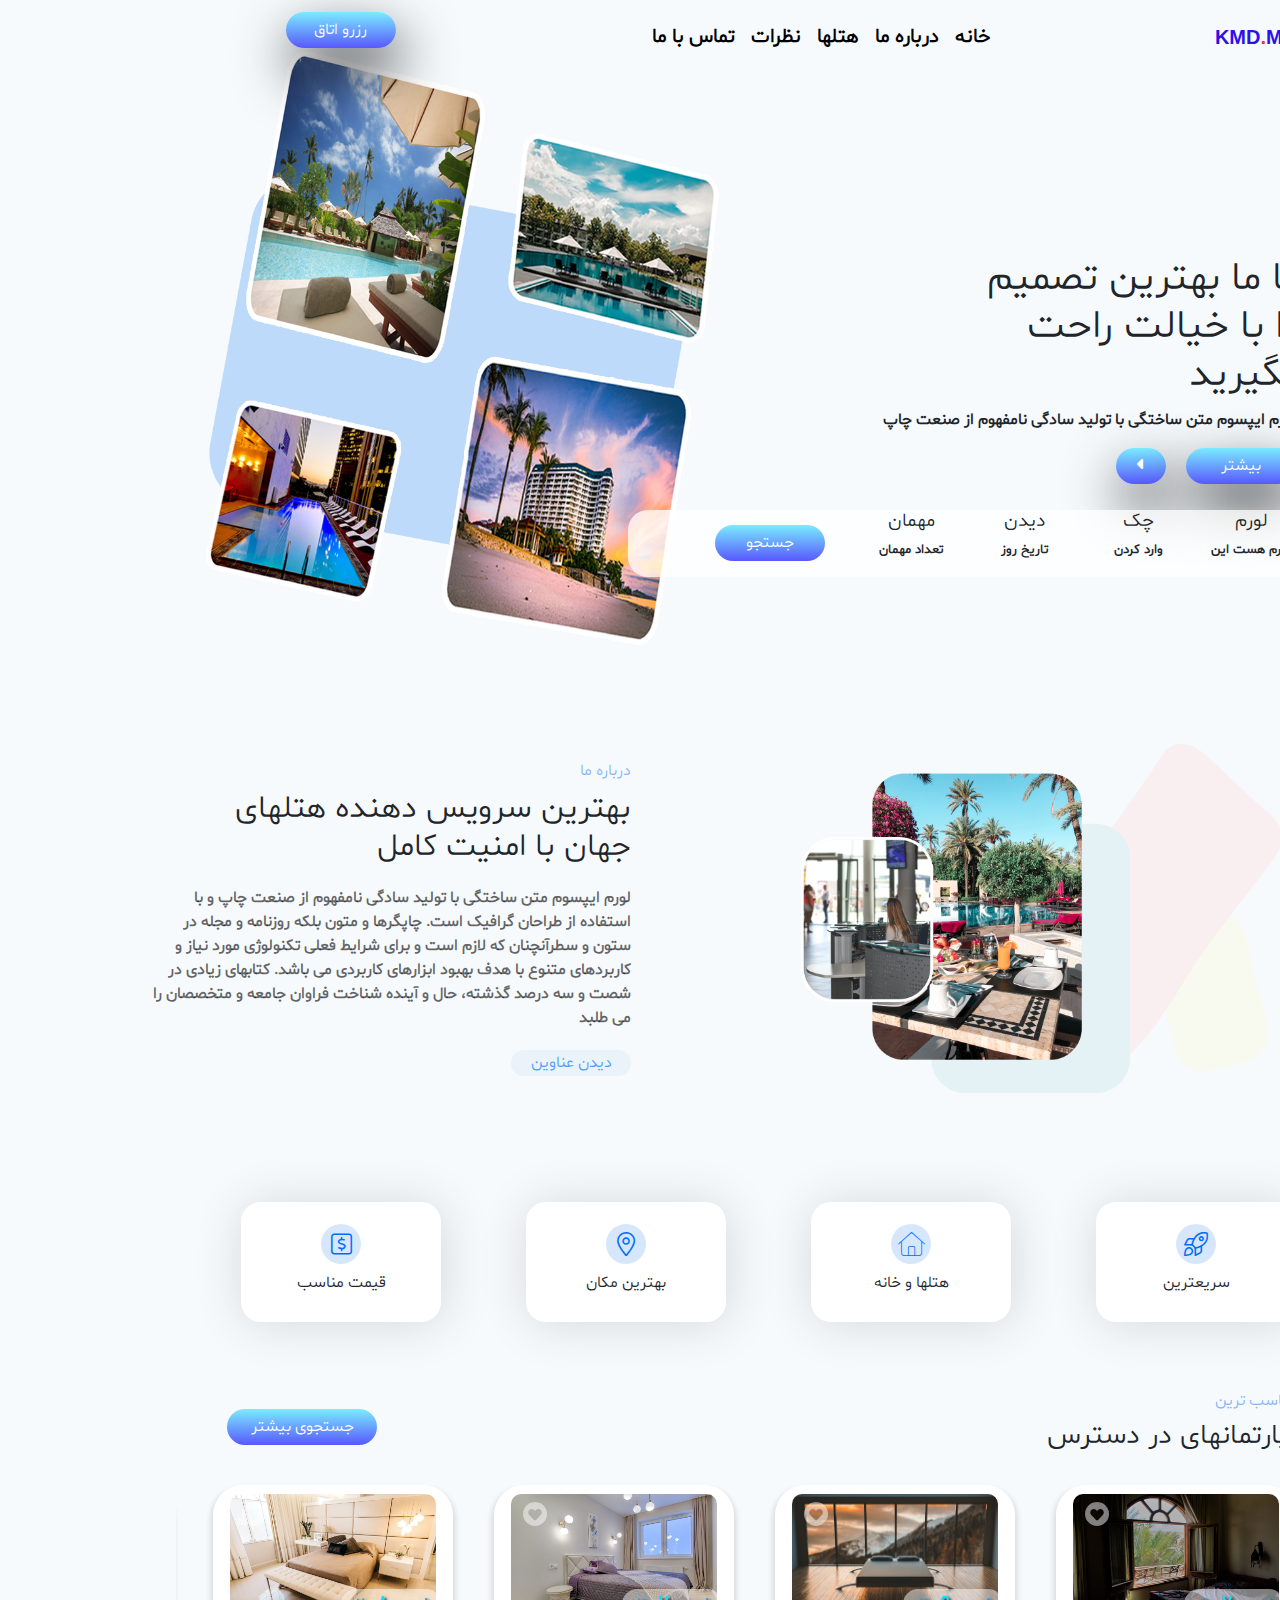
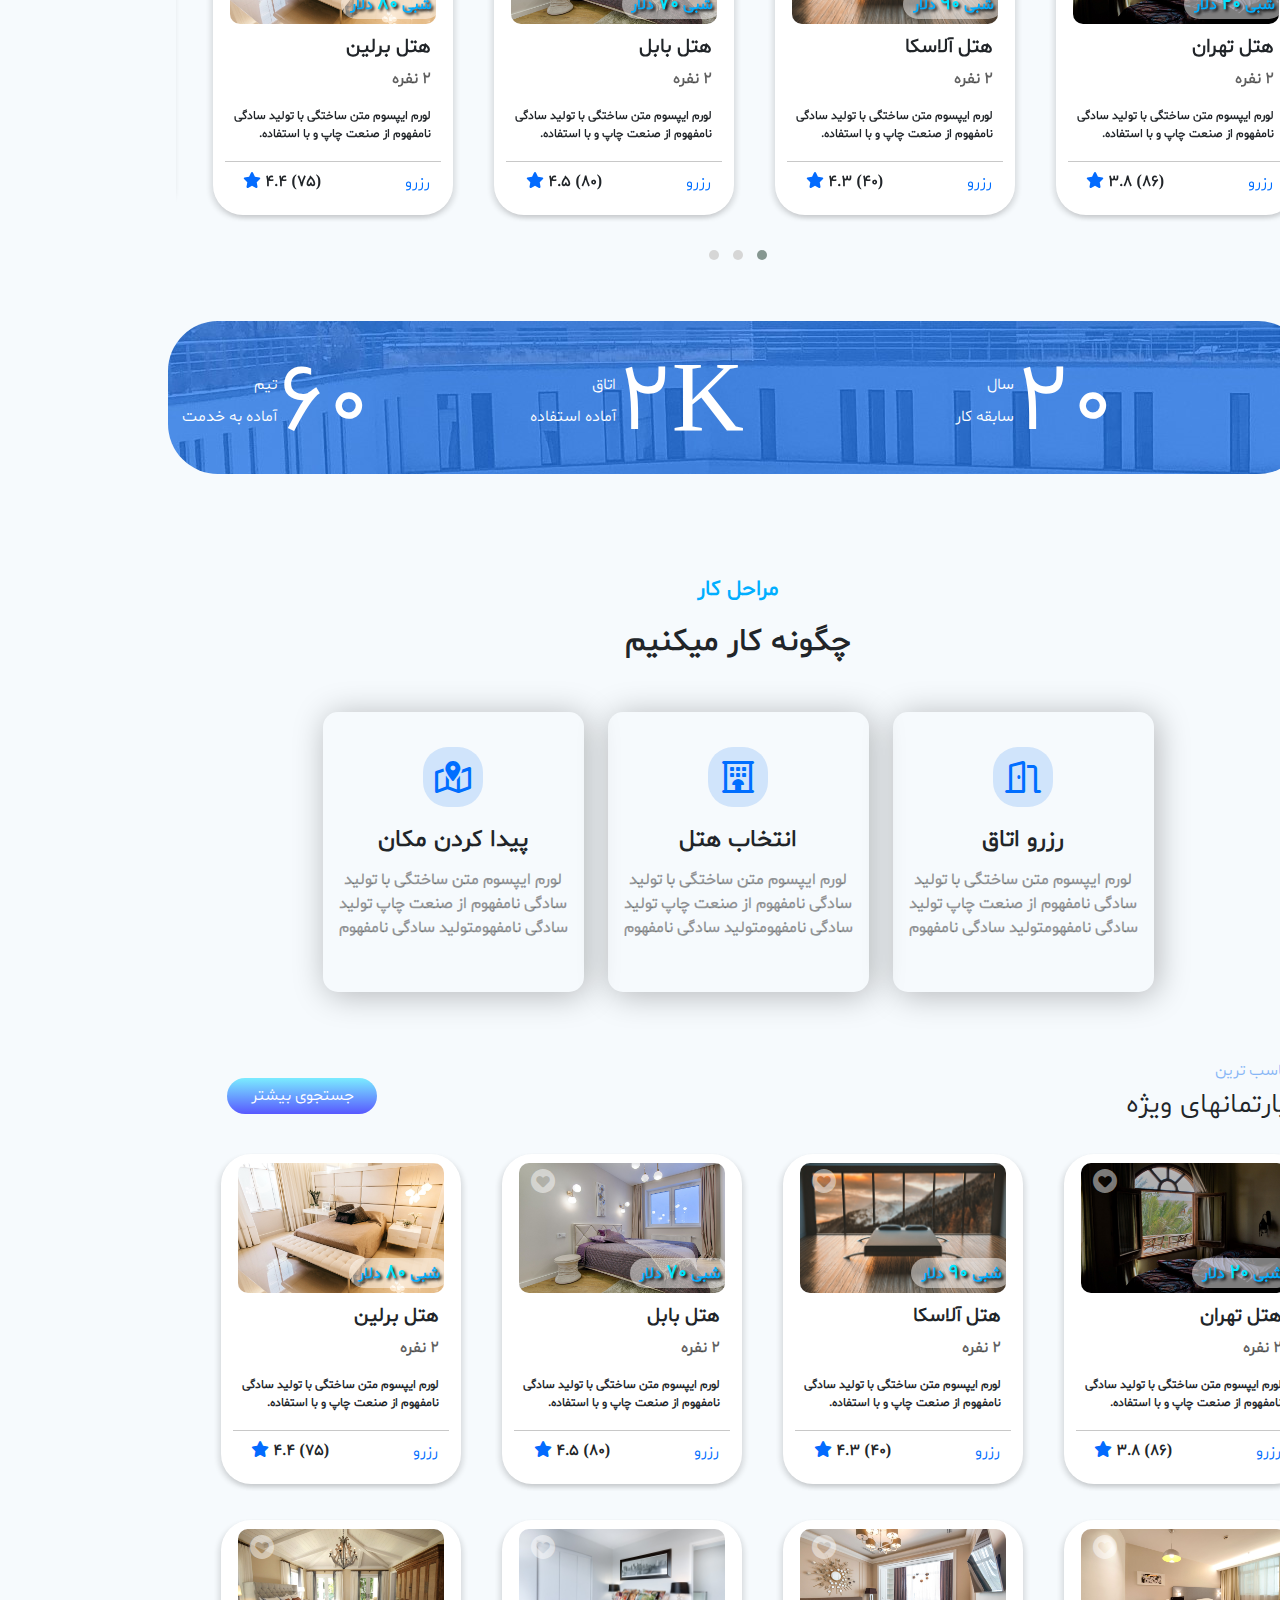
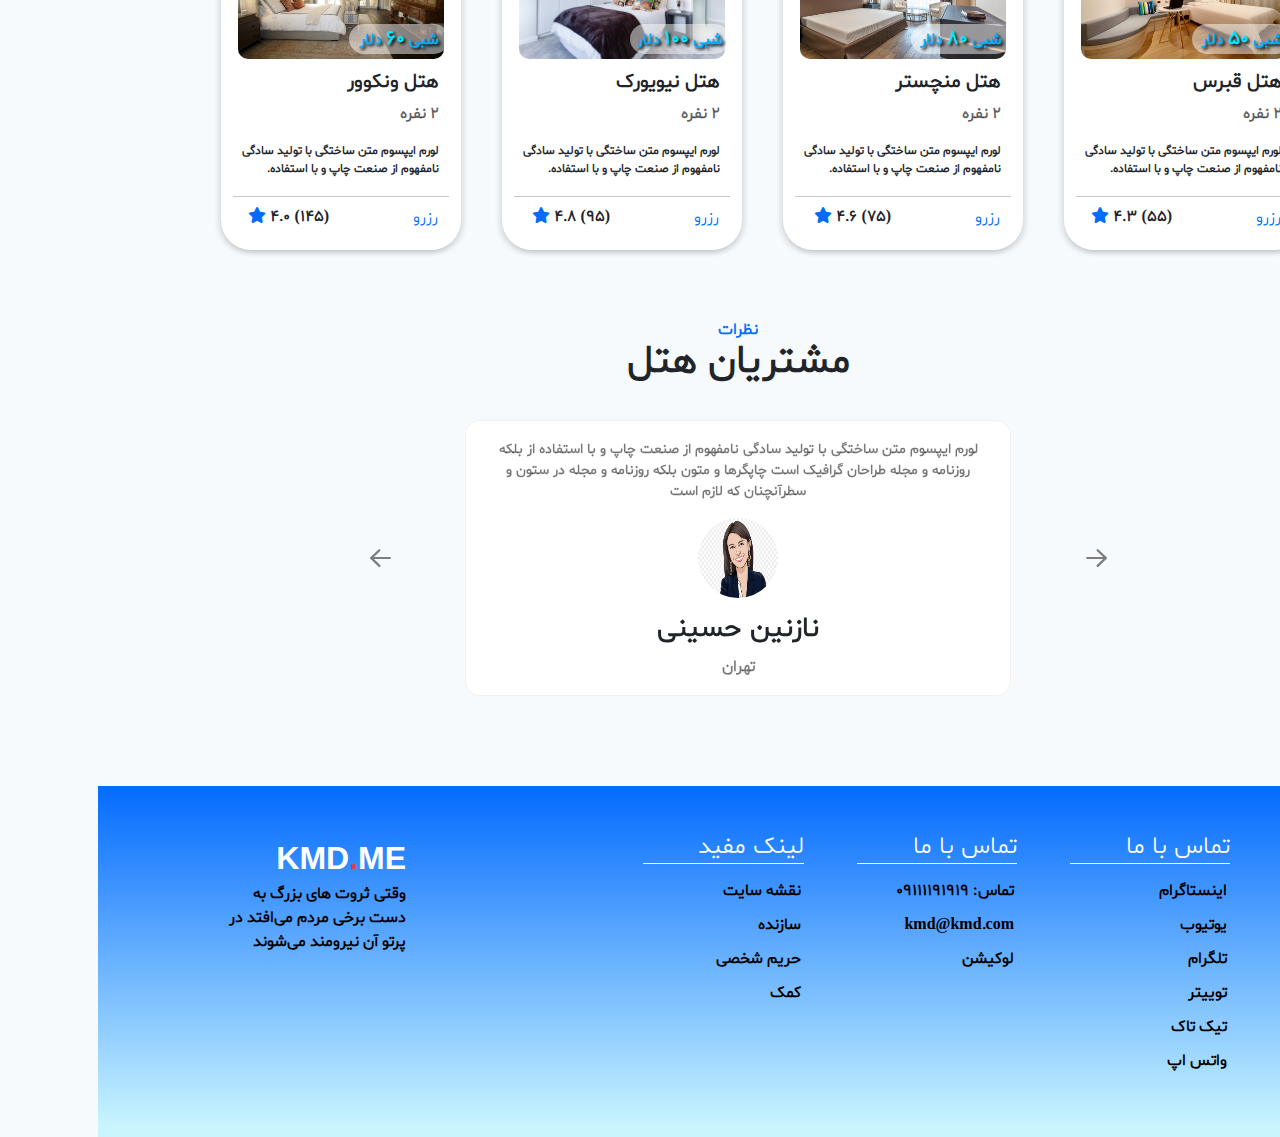
<file: proNahai/index.html>
<!DOCTYPE html>
<html lang="fa" dir="rtl">

<head>
    <meta charset="UTF-8">
    <meta http-equiv="X-UA-Compatible" content="IE=edge">
    <meta name="viewport" content="width=device-width, initial-scale=1.0">
    <title>kmd</title>
    <link rel="stylesheet" href="./assets/boot/css/bootstrap.rtl.css">
    <link rel="stylesheet" href="./assets/fontawesome/css/all.css">
    <!-- owl carousel -->
    <link rel="stylesheet" href="./assets/owl_carousel/owl.carousel.css">
    <link rel="stylesheet" href="./assets/owl_carousel/owl.theme.default.css">
    <link rel="stylesheet" href="./style.css">
</head>

<body>
    <nav class="navbar navbar-expand-lg nav2 ">
        <div class="container mt-1 ee">
            <div>
                <a class="col-12 navbar-brand logo glow-on-hoverr" href="#">KMD<span
                        style="color:#e63946;">.</span>ME</a>
            </div>
            <button class="navbar-toggler" type="button" data-bs-toggle="collapse" data-bs-target="#navbarNav"
                aria-controls="navbarNav" aria-expanded="false" aria-label="Toggle navigation">
                <span class="navbar-toggler-icon"></span>
            </button>

            <div class="collapse navbar-collapse" id="navbarNav">
                <ul class="navbar-nav me-auto navnav">
                    <li class="nav-item a1a ">
                        <a class="nav-link bbb" href="#home">خانه</a>
                    </li>
                    <li class="nav-item a1a ">
                        <a class="nav-link bbb" href="#about">درباره ما</a>
                    </li>
                    <li class="nav-item a1a ">
                        <a class="nav-link bbb" href="#hotels">هتلها</a>
                    </li>
                    <li class="nav-item a1a ">
                        <a class="nav-link bbb" href="#nnaazz">نظرات</a>
                    </li>
                    <li class="nav-item a1a ">
                        <a class="nav-link bbb qwas " href="" data-bs-toggle="modal" data-bs-target="#exampleModal">
                            تماس
                            با ما</a>
                    </li>
                    <div>
                        <a style="z-index:5 ;" id="va" href="./reser.html"
                            class="btn btn-cool-blues btn-rounded ms-lg-5 va bbtt">رزرو
                            اتاق</a>
                    </div>
                </ul>
            </div>
        </div>
    </nav>
    <section id="home">
        <div class="container">
            <div class="row align-items-center">
                <div class="col-12 mt-5 mt-md-0 col-md-6 ms-5 ms-md-0 wq">
                    <h1 class="q">با ما بهترین تصمیم <br>را با خیالت راحت بگیرید</h1>
                    <p id="pp">لورم ایپسوم متن ساختگی با تولید سادگی نامفهوم از صنعت چاپ</p>
                    <button id="myBtn" class="btn btn-cool-blues btn-rounded bbtt">بیشتر</button>
                    <button class="btn btn-cool-blues btn-rounded ms-3 bt bbtt"><i
                            class="fa-solid fa-caret-left"></i></button>
                </div>
                <div class="col-md-6" id="ba">
                    <img id="e1" src="./assets/img/amaa.png" class="img-fluid anii"
                        style="height: 600px;background-size: cover;" alt="">
                    <img id="e2" src="./assets/img/amaa2.png" class="anii" alt="">
                </div>
            </div>
        </div>
    </section>
    <section>
        <div class="container zx">
            <div class="row ya text-center">
                <div class="col-3 col-md-6 col-lg-2 ">
                    <h4>لورم</h4>
                    <p>لورم هست این</p>
                </div>
                <div class="col-2 col-md-6 col-lg-2 ">
                    <h4>چک</h4>
                    <p>وارد کردن</p>
                </div>
                <div class="col-2 col-md-6 col-lg-2 ">
                    <h4>دیدن</h4>
                    <p>تاریخ روز</p>
                </div>
                <div class="col-2 col-md-6 col-lg-2 ">
                    <h4>مهمان</h4>
                    <p>تعداد مهمان</p>
                </div>
                <div class="col-3 col-md-12 col-lg-3">
                    <button class="btn btn-cool-blues btn-rounded ax">جستجو</button>
                </div>
            </div>
        </div>
    </section>
    <section id="about">
        <div class="container">
            <div class="row align-items-center qaz">
                <div class="col-md-7 po ani">
                    <img id="omd" src="./assets/img/Untitled-3 copy 21.png" alt="">
                    <img id="ca" src="./assets/img/Untitled-3 copy 2.png" alt="">
                </div>
                <div class="col-md-5 za">
                    <h5>درباره ما</h5>
                    <h2>بهترین سرویس دهنده هتلهای جهان با امنیت کامل</h2>
                    <p>لورم ایپسوم متن ساختگی با تولید سادگی نامفهوم از صنعت چاپ و با استفاده از طراحان گرافیک است.
                        چاپگرها و متون بلکه روزنامه و مجله در ستون و سطرآنچنان که لازم است و برای شرایط فعلی تکنولوژی
                        مورد نیاز و کاربردهای متنوع با هدف بهبود ابزارهای کاربردی می باشد. کتابهای زیادی در شصت و سه
                        درصد گذشته، حال و آینده شناخت فراوان جامعه و متخصصان را می طلبد
                    </p>
                    <button>دیدن عناوین</button>
                </div>
            </div>
        </div>
    </section>
    <section>
        <div class="container">
            <div class="row we">
                <div class="col-3">
                    <div class="card-body">
                        <i class="fa-light fa-rocket-launch rr"></i>
                        <h6>سریعترین</h6>
                    </div>
                </div>
                <div class="col-3">
                    <div class="card-body">
                        <i class="fa-thin fa-house rr"></i>
                        <h6>هتلها و خانه</h6>
                    </div>
                </div>
                <div class="col-3">
                    <div class="card-body">
                        <i class="fa-light fa-location-dot rr"></i>
                        <h6>بهترین مکان</h6>
                    </div>
                </div>
                <div class="col-3">
                    <div class="card-body">
                        <i class="fa-light fa-square-dollar rr"></i>
                        <h6>قیمت مناسب</h6>
                    </div>
                </div>
            </div>
        </div>
    </section>
    <!-- slider -->
    <section id="hotels">
        <div class="container mt-5 slid">
            <div class="row d-flex align-items-center slid_text">
                <div class="col-md-3 col-lg-4 col-xl-3">
                    <h6 class="ewr">
                        مناسب ترین
                    </h6>
                    <h3>
                        آپارتمانهای در دسترس
                    </h3>
                </div>
                <div class="col-md-6 ms-md-2 col-lg-3 col-xl-6">

                </div>
                <div class="col-md-2 ms-lg-5 col-lg-4 qwert col-xl-2">
                    <button class="btn btn-cool-blues btn-rounded ax qzqz">جستجوی بیشتر</button>
                </div>
            </div>
            <div class="row slid_item">
                <div class="row g-3 my-5 mx-auto owl-carousel owl-theme sli">
                    <!-- tehran -->
                    <div class="col product-item mx-auto">
                        <div class="row ">
                            <div class="cards ms-lg-2">
                                <div class="cards-top">
                                    <i class="fa-light fa-circle-heart poi"></i>
                                    <img src="./assets/img/hotels/pexels-engy-naguib-2255424 (Large).jpg"
                                        class="card-img-top zxc" alt="...">
                                    <p class="gheymat">شبی <span class="ey">20</span> دلار</p>
                                </div>
                                <div class="cards-bodyy">
                                    <h5 class="cards-title">هتل تهران</h5>
                                    <p class="nafare">2 نفره</p>
                                    <p class="cards-text cp">لورم ایپسوم متن ساختگی با تولید سادگی نامفهوم از صنعت چاپ و
                                        با
                                        استفاده.
                                    </p>
                                </div>
                                <div class="cards-bottom">
                                    <div class="row qwer">
                                        <div class="col-4">
                                            <button class="cvb">رزرو</button>
                                        </div>
                                        <div class="col-2"></div>
                                        <div class="col-6">
                                            <label class="sd" for="">(86) 3.8 <i class="fa-sharp fa-solid fa-star"></i>
                                            </label>
                                        </div>
                                    </div>
                                </div>
                            </div>
                        </div>
                    </div>
                    <!-- آلاسکا-->
                    <div class="col product-item mx-auto">
                        <div class="row ">
                            <div class="cards ms-lg-2">
                                <div class="cards-top">
                                    <i class="fa-light fa-circle-heart poi"></i>
                                    <img src="./assets/img/hotels/alas.jpg" class="card-img-top zxc" alt="...">
                                    <p class="gheymat">شبی <span class="ey">90</span> دلار</p>
                                </div>
                                <div class="cards-bodyy">
                                    <h5 class="cards-title">هتل آلاسکا</h5>
                                    <p class="nafare">2 نفره</p>
                                    <p class="cards-text cp">لورم ایپسوم متن ساختگی با تولید سادگی نامفهوم از صنعت چاپ و
                                        با
                                        استفاده.
                                    </p>
                                </div>
                                <div class="cards-bottom">
                                    <div class="row qwer">
                                        <div class="col-4">
                                            <button class="cvb">رزرو</button>
                                        </div>
                                        <div class="col-2"></div>
                                        <div class="col-6">
                                            <label class="sd" for="">(40) 4.3 <i class="fa-sharp fa-solid fa-star"></i>
                                            </label>
                                        </div>
                                    </div>
                                </div>
                            </div>
                        </div>
                    </div>
                    <!-- babol -->
                    <div class="col product-item mx-auto">
                        <div class="row ">
                            <div class="cards ms-lg-2">
                                <div class="cards-top">
                                    <i class="fa-light fa-circle-heart poi"></i>
                                    <img src="./assets/img/hotels/babol.jpg" class="card-img-top zxc" alt="...">
                                    <p class="gheymat">شبی <span class="ey">70</span> دلار</p>
                                </div>
                                <div class="cards-bodyy">
                                    <h5 class="cards-title">هتل بابل</h5>
                                    <p class="nafare">2 نفره</p>
                                    <p class="cards-text cp">لورم ایپسوم متن ساختگی با تولید سادگی نامفهوم از صنعت چاپ و
                                        با
                                        استفاده.
                                    </p>
                                </div>
                                <div class="cards-bottom">
                                    <div class="row qwer">
                                        <div class="col-4">
                                            <button class="cvb">رزرو</button>
                                        </div>
                                        <div class="col-2"></div>
                                        <div class="col-6">
                                            <label class="sd" for="">(80) 4.5 <i class="fa-sharp fa-solid fa-star"></i>
                                            </label>
                                        </div>
                                    </div>
                                </div>
                            </div>
                        </div>
                    </div>
                    <!-- ber -->
                    <div class="col product-item mx-auto">
                        <div class="row ">
                            <div class="cards ms-lg-2">
                                <div class="cards-top">
                                    <i class="fa-light fa-circle-heart poi"></i>
                                    <img src="./assets/img/hotels/ber.jpg" class="card-img-top zxc" alt="...">
                                    <p class="gheymat">شبی <span class="ey">80</span> دلار</p>
                                </div>
                                <div class="cards-bodyy">
                                    <h5 class="cards-title">هتل برلین</h5>
                                    <p class="nafare">2 نفره</p>
                                    <p class="cards-text cp">لورم ایپسوم متن ساختگی با تولید سادگی نامفهوم از صنعت چاپ و
                                        با
                                        استفاده.
                                    </p>
                                </div>
                                <div class="cards-bottom">
                                    <div class="row qwer">
                                        <div class="col-4">
                                            <button class="cvb">رزرو</button>
                                        </div>
                                        <div class="col-2"></div>
                                        <div class="col-6">
                                            <label class="sd" for="">(75) 4.4 <i class="fa-sharp fa-solid fa-star"></i>
                                            </label>
                                        </div>
                                    </div>
                                </div>
                            </div>
                        </div>
                    </div>
                    <!-- gheb -->
                    <div class="col product-item mx-auto">
                        <div class="row ">
                            <div class="cards ms-lg-2">
                                <div class="cards-top">
                                    <i class="fa-light fa-circle-heart poi"></i>
                                    <img src="./assets/img/hotels/gheb.jpg" class="card-img-top zxc" alt="...">
                                    <p class="gheymat">شبی <span class="ey">50</span> دلار</p>
                                </div>
                                <div class="cards-bodyy">
                                    <h5 class="cards-title">هتل قبرس</h5>
                                    <p class="nafare">2 نفره</p>
                                    <p class="cards-text cp">لورم ایپسوم متن ساختگی با تولید سادگی نامفهوم از صنعت چاپ و
                                        با
                                        استفاده.
                                    </p>
                                </div>
                                <div class="cards-bottom">
                                    <div class="row qwer">
                                        <div class="col-4">
                                            <button class="cvb">رزرو</button>
                                        </div>
                                        <div class="col-2"></div>
                                        <div class="col-6">
                                            <label class="sd" for="">(55) 4.3 <i class="fa-sharp fa-solid fa-star"></i>
                                            </label>
                                        </div>
                                    </div>
                                </div>
                            </div>
                        </div>
                    </div>
                    <!-- manchester -->
                    <div class="col product-item mx-auto">
                        <div class="row ">
                            <div class="cards ms-lg-2">
                                <div class="cards-top">
                                    <i class="fa-light fa-circle-heart poi"></i>
                                    <img src="./assets/img/hotels/manchester.jpg" class="card-img-top zxc" alt="...">
                                    <p class="gheymat">شبی <span class="ey">80</span> دلار</p>
                                </div>
                                <div class="cards-bodyy">
                                    <h5 class="cards-title">هتل منچستر</h5>
                                    <p class="nafare">2 نفره</p>
                                    <p class="cards-text cp">لورم ایپسوم متن ساختگی با تولید سادگی نامفهوم از صنعت چاپ و
                                        با
                                        استفاده.
                                    </p>
                                </div>
                                <div class="cards-bottom">
                                    <div class="row qwer">
                                        <div class="col-4">
                                            <button class="cvb">رزرو</button>
                                        </div>
                                        <div class="col-2"></div>
                                        <div class="col-6">
                                            <label class="sd" for="">(75) 4.6 <i class="fa-sharp fa-solid fa-star"></i>
                                            </label>
                                        </div>
                                    </div>
                                </div>
                            </div>
                        </div>
                    </div>
                    <!-- new -->
                    <div class="col product-item mx-auto">
                        <div class="row ">
                            <div class="cards ms-lg-2">
                                <div class="cards-top">
                                    <i class="fa-light fa-circle-heart poi"></i>
                                    <img src="./assets/img/hotels/new.jpg" class="card-img-top zxc" alt="...">
                                    <p class="gheymat">شبی <span class="ey"> 100</span> دلار</p>
                                </div>
                                <div class="cards-bodyy">
                                    <h5 class="cards-title">هتل نیویورک</h5>
                                    <p class="nafare">2 نفره</p>
                                    <p class="cards-text cp">لورم ایپسوم متن ساختگی با تولید سادگی نامفهوم از صنعت چاپ و
                                        با
                                        استفاده.
                                    </p>
                                </div>
                                <div class="cards-bottom">
                                    <div class="row qwer">
                                        <div class="col-4">
                                            <button class="cvb">رزرو</button>
                                        </div>
                                        <div class="col-2"></div>
                                        <div class="col-6">
                                            <label class="sd" for="">(95) 4.8 <i class="fa-sharp fa-solid fa-star"></i>
                                            </label>
                                        </div>
                                    </div>
                                </div>
                            </div>
                        </div>
                    </div>
                    <!-- canada -->
                    <div class="col product-item mx-auto">
                        <div class="row ">
                            <div class="cards ms-lg-2">
                                <div class="cards-top">
                                    <i class="fa-light fa-circle-heart poi"></i>
                                    <img src="./assets/img/hotels/van.jpg" class="card-img-top zxc" alt="...">
                                    <p class="gheymat">شبی <span class="ey">60</span> دلار</p>
                                </div>
                                <div class="cards-bodyy">
                                    <h5 class="cards-title">هتل ونکوور</h5>
                                    <p class="nafare">2 نفره</p>
                                    <p class="cards-text cp">لورم ایپسوم متن ساختگی با تولید سادگی نامفهوم از صنعت چاپ و
                                        با
                                        استفاده.
                                    </p>
                                </div>
                                <div class="cards-bottom">
                                    <div class="row qwer">
                                        <div class="col-4">
                                            <button class="cvb">رزرو</button>
                                        </div>
                                        <div class="col-2"></div>
                                        <div class="col-6">
                                            <label class="sd" for="">(145) 4.0 <i class="fa-sharp fa-solid fa-star"></i>
                                            </label>
                                        </div>
                                    </div>
                                </div>
                            </div>
                        </div>
                    </div>
                    <!-- spain -->
                    <div class="col product-item mx-auto">
                        <div class="row ">
                            <div class="cards ms-lg-2">
                                <div class="cards-top">
                                    <i class="fa-light fa-circle-heart poi"></i>
                                    <img src="./assets/img/hotels/spa.jpg" class="card-img-top zxc" alt="...">
                                    <p class="gheymat">شبی <span class="ey">70</span> دلار</p>
                                </div>
                                <div class="cards-bodyy">
                                    <h5 class="cards-title">هتل مادرید</h5>
                                    <p class="nafare">2 نفره</p>
                                    <p class="cards-text cp">لورم ایپسوم متن ساختگی با تولید سادگی نامفهوم از صنعت چاپ و
                                        با
                                        استفاده.
                                    </p>
                                </div>
                                <div class="cards-bottom">
                                    <div class="row qwer">
                                        <div class="col-4">
                                            <button class="cvb">رزرو</button>
                                        </div>
                                        <div class="col-2"></div>
                                        <div class="col-6">
                                            <label class="sd" for="">(54) 4.1 <i class="fa-sharp fa-solid fa-star"></i>
                                            </label>
                                        </div>
                                    </div>
                                </div>
                            </div>
                        </div>
                    </div>
                    <!-- iran -->
                    <div class="col product-item mx-auto">
                        <div class="row ">
                            <div class="cards ms-lg-2">
                                <div class="cards-top">
                                    <i class="fa-light fa-circle-heart poi"></i>
                                    <img src="./assets/img/hotels/tabriz.jpg" class="card-img-top zxc" alt="...">
                                    <p class="gheymat">شبی <span class="ey">10</span> دلار</p>
                                </div>
                                <div class="cards-bodyy">
                                    <h5 class="cards-title">هتل تبریز</h5>
                                    <p class="nafare">2 نفره</p>
                                    <p class="cards-text cp">لورم ایپسوم متن ساختگی با تولید سادگی نامفهوم از صنعت چاپ و
                                        با
                                        استفاده.
                                    </p>
                                </div>
                                <div class="cards-bottom">
                                    <div class="row qwer">
                                        <div class="col-4">
                                            <button class="cvb">رزرو</button>
                                        </div>
                                        <div class="col-2"></div>
                                        <div class="col-6">
                                            <label class="sd" for="">(62) 3.9 <i class="fa-sharp fa-solid fa-star"></i>
                                            </label>
                                        </div>
                                    </div>
                                </div>
                            </div>
                        </div>
                    </div>
                    <!-- japan -->
                    <div class="col product-item mx-auto">
                        <div class="row ">
                            <div class="cards ms-lg-2">
                                <div class="cards-top">
                                    <i class="fa-light fa-circle-heart poi"></i>
                                    <img src="./assets/img/hotels/tok.jpg" class="card-img-top zxc" alt="...">
                                    <p class="gheymat">شبی <span class="ey">80</span> دلار</p>
                                </div>
                                <div class="cards-bodyy">
                                    <h5 class="cards-title">هتل توکیو</h5>
                                    <p class="nafare">2 نفره</p>
                                    <p class="cards-text cp">لورم ایپسوم متن ساختگی با تولید سادگی نامفهوم از صنعت چاپ و
                                        با
                                        استفاده.
                                    </p>
                                </div>
                                <div class="cards-bottom">
                                    <div class="row qwer">
                                        <div class="col-4">
                                            <button class="cvb">رزرو</button>
                                        </div>
                                        <div class="col-2"></div>
                                        <div class="col-6">
                                            <label class="sd" for="">(55) 4.7 <i class="fa-sharp fa-solid fa-star"></i>
                                            </label>
                                        </div>
                                    </div>
                                </div>
                            </div>
                        </div>
                    </div>
                    <!--nowr  -->
                    <div class="col product-item mx-auto">
                        <div class="row ">
                            <div class="cards ms-lg-2">
                                <div class="cards-top">
                                    <i class="fa-light fa-circle-heart poi"></i>
                                    <img src="./assets/img/hotels/norw.jpg" class="card-img-top zxc" alt="...">
                                    <p class="gheymat">شبی <span class="ey">60</span> دلار</p>
                                </div>
                                <div class="cards-bodyy">
                                    <h5 class="cards-title">هتل اسلو</h5>
                                    <p class="nafare">2 نفره</p>
                                    <p class="cards-text cp">لورم ایپسوم متن ساختگی با تولید سادگی نامفهوم از صنعت چاپ و
                                        با
                                        استفاده.
                                    </p>
                                </div>
                                <div class="cards-bottom">
                                    <div class="row qwer">
                                        <div class="col-4">
                                            <button class="cvb">رزرو</button>
                                        </div>
                                        <div class="col-2"></div>
                                        <div class="col-6">
                                            <label class="sd" for="">(37) 4.6 <i class="fa-sharp fa-solid fa-star"></i>
                                            </label>
                                        </div>
                                    </div>
                                </div>
                            </div>
                        </div>
                    </div>
                </div>
            </div>
        </div>
    </section>
    <!-- his -->
    <section>
        <div class="container ppp1">
            <div class="row lop d-flex ">
                <div class="col-12 d-flex justify-content-around opo">
                    <div class="col-4 d-flex align-items-center pp2 ">
                        <div>
                            <h1 class="pp1">20</h1>
                        </div>
                        <div>
                            <p class="p1">سال</p>
                            <p class="p2">سابقه کار</p>
                        </div>
                    </div>
                    <div class="col-4 d-flex align-items-center">
                        <div>
                            <h1 class="pp1">2K</h1>
                        </div>
                        <div>
                            <p class="p1">اتاق</p>
                            <p class="p2">آماده استفاده</p>
                        </div>
                    </div>
                    <div class="col-4 d-flex align-items-center">
                        <div>
                            <h1 class="pp1">60</h1>
                        </div>
                        <div>
                            <p class="p1">تیم</p>
                            <p class="p2">آماده به خدمت</p>
                        </div>
                    </div>
                </div>
            </div>
        </div>
    </section>
    <!-- how -->
    <section>
        <div class="container wert">
            <div class="row text-center werty">
                <p>مراحل کار</p>
                <h2>چگونه کار میکنیم</h2>
            </div>
            <div class="row d-flex justify-content-center">
                <div class="col-md-3">
                    <div class="cards-bodyyy ">
                        <i class="fa-regular fa-door-open akha mt-0 mt-md-3 mt-lg-0"></i>
                        <h4>رزرو اتاق</h4>
                        <p>لورم ایپسوم متن ساختگی با تولید سادگی نامفهوم از صنعت چاپ تولید سادگی نامفهومتولید سادگی
                            نامفهوم</p>
                    </div>
                </div>
                <div class="col-md-3">
                    <div class="cards-bodyyy my-5 my-md-0">
                        <i class="fa-regular fa-hotel akha mt-0 mt-md-3 mt-lg-0"></i>
                        <h4>انتخاب هتل</h4>
                        <p>لورم ایپسوم متن ساختگی با تولید سادگی نامفهوم از صنعت چاپ تولید سادگی نامفهومتولید سادگی
                            نامفهوم</p>
                    </div>
                </div>
                <div class="col-md-3">
                    <div class="cards-bodyyy ">
                        <i class="fa-regular fa-map-location-dot akha mt-0 mt-md-3 mt-lg-0"></i>
                        <h4>پیدا کردن مکان</h4>
                        <p>لورم ایپسوم متن ساختگی با تولید سادگی نامفهوم از صنعت چاپ تولید سادگی نامفهومتولید سادگی
                            نامفهوم</p>
                    </div>
                </div>
            </div>
        </div>
    </section>
    <!-- card -->
    <section class="mnb nii">
        <div class="container mt-5 slid">
            <div class="row d-flex align-items-center slid_text rty vfr">
                <div class="col-md-3 col-lg-4 col-xl-3 qsc">
                    <h6 class="ewr">
                        مناسب ترین
                    </h6>
                    <h3>
                        آپارتمانهای ویژه
                    </h3>
                </div>
                <div class="col-md-6 ms-md-2 col-lg-3 col-xl-6">

                </div>
                <div class="col-md-2 ms-lg-5 col-lg-4 qwert col-xl-2">
                    <button class="btn btn-cool-blues btn-rounded ax qzqz poikl">جستجوی بیشتر</button>
                </div>
            </div>
            <div class="row slid_item innn cdee">
                <div class="row g-3 my-5 sli">
                    <!-- tehran -->
                    <div class="col-12 col-sm-6 col-md-4 col-xl-3 mx- product-item mx sdf inn">
                        <div class="row cde">
                            <div class="cards ms-lg-2">
                                <div class="cards-top">
                                    <i class="fa-light fa-circle-heart poi"></i>
                                    <img src="./assets/img/hotels/pexels-engy-naguib-2255424 (Large).jpg"
                                        class="card-img-top zxc" alt="...">
                                    <p class="gheymat">شبی <span class="ey">20</span> دلار</p>
                                </div>
                                <div class="cards-bodyy">
                                    <h5 class="cards-title">هتل تهران</h5>
                                    <p class="nafare">2 نفره</p>
                                    <p class="cards-text cp">لورم ایپسوم متن ساختگی با تولید سادگی نامفهوم از صنعت چاپ و
                                        با
                                        استفاده.
                                    </p>
                                </div>
                                <div class="cards-bottom">
                                    <div class="row qwer">
                                        <div class="col-4">
                                            <button class="cvb">رزرو</button>
                                        </div>
                                        <div class="col-2"></div>
                                        <div class="col-6">
                                            <label class="sd" for="">(86) 3.8 <i class="fa-sharp fa-solid fa-star"></i>
                                            </label>
                                        </div>
                                    </div>
                                </div>
                            </div>
                        </div>
                    </div>
                    <!-- آلاسکا-->
                    <div class="col-12 col-sm-6 col-md-4 col-xl-3 mx- product-item mx sdf nh">
                        <div class="row ">
                            <div class="cards ms-lg-2">
                                <div class="cards-top">
                                    <i class="fa-light fa-circle-heart poi"></i>
                                    <img src="./assets/img/hotels/alas.jpg" class="card-img-top zxc" alt="...">
                                    <p class="gheymat">شبی <span class="ey">90</span> دلار</p>
                                </div>
                                <div class="cards-bodyy">
                                    <h5 class="cards-title">هتل آلاسکا</h5>
                                    <p class="nafare">2 نفره</p>
                                    <p class="cards-text cp">لورم ایپسوم متن ساختگی با تولید سادگی نامفهوم از صنعت چاپ و
                                        با
                                        استفاده.
                                    </p>
                                </div>
                                <div class="cards-bottom">
                                    <div class="row qwer">
                                        <div class="col-4">
                                            <button class="cvb">رزرو</button>
                                        </div>
                                        <div class="col-2"></div>
                                        <div class="col-6">
                                            <label class="sd" for="">(40) 4.3 <i class="fa-sharp fa-solid fa-star"></i>
                                            </label>
                                        </div>
                                    </div>
                                </div>
                            </div>
                        </div>
                    </div>
                    <!-- babol -->
                    <div class="col-12 col-sm-6 col-md-4 col-xl-3 mx- product-item mx cde">
                        <div class="row ">
                            <div class="cards ms-lg-2">
                                <div class="cards-top">
                                    <i class="fa-light fa-circle-heart poi"></i>
                                    <img src="./assets/img/hotels/babol.jpg" class="card-img-top zxc" alt="...">
                                    <p class="gheymat">شبی <span class="ey">70</span> دلار</p>
                                </div>
                                <div class="cards-bodyy">
                                    <h5 class="cards-title">هتل بابل</h5>
                                    <p class="nafare">2 نفره</p>
                                    <p class="cards-text cp">لورم ایپسوم متن ساختگی با تولید سادگی نامفهوم از صنعت چاپ و
                                        با
                                        استفاده.
                                    </p>
                                </div>
                                <div class="cards-bottom">
                                    <div class="row qwer">
                                        <div class="col-4">
                                            <button class="cvb">رزرو</button>
                                        </div>
                                        <div class="col-2"></div>
                                        <div class="col-6">
                                            <label class="sd" for="">(80) 4.5 <i class="fa-sharp fa-solid fa-star"></i>
                                            </label>
                                        </div>
                                    </div>
                                </div>
                            </div>
                        </div>
                    </div>
                    <!-- ber -->
                    <div class="col-12 col-sm-6 col-md-4 col-xl-3 mx- product-item zxcvbn mx cde">
                        <div class="row ">
                            <div class="cards ms-lg-2">
                                <div class="cards-top">
                                    <i class="fa-light fa-circle-heart poi"></i>
                                    <img src="./assets/img/hotels/ber.jpg" class="card-img-top zxc" alt="...">
                                    <p class="gheymat">شبی <span class="ey">80</span> دلار</p>
                                </div>
                                <div class="cards-bodyy">
                                    <h5 class="cards-title">هتل برلین</h5>
                                    <p class="nafare">2 نفره</p>
                                    <p class="cards-text cp">لورم ایپسوم متن ساختگی با تولید سادگی نامفهوم از صنعت چاپ و
                                        با
                                        استفاده.
                                    </p>
                                </div>
                                <div class="cards-bottom">
                                    <div class="row qwer">
                                        <div class="col-4">
                                            <button class="cvb">رزرو</button>
                                        </div>
                                        <div class="col-2"></div>
                                        <div class="col-6">
                                            <label class="sd" for="">(75) 4.4 <i class="fa-sharp fa-solid fa-star"></i>
                                            </label>
                                        </div>
                                    </div>
                                </div>
                            </div>
                        </div>
                    </div>
                    <!-- gheb -->
                    <div class="col-12 col-sm-6 col-md-4 col-xl-3 mx- product-item zxcvbn mx cde">
                        <div class="row ">
                            <div class="cards ms-lg-2">
                                <div class="cards-top">
                                    <i class="fa-light fa-circle-heart poi"></i>
                                    <img src="./assets/img/hotels/gheb.jpg" class="card-img-top zxc" alt="...">
                                    <p class="gheymat">شبی <span class="ey">50</span> دلار</p>
                                </div>
                                <div class="cards-bodyy">
                                    <h5 class="cards-title">هتل قبرس</h5>
                                    <p class="nafare">2 نفره</p>
                                    <p class="cards-text cp">لورم ایپسوم متن ساختگی با تولید سادگی نامفهوم از صنعت چاپ و
                                        با
                                        استفاده.
                                    </p>
                                </div>
                                <div class="cards-bottom">
                                    <div class="row qwer">
                                        <div class="col-4">
                                            <button class="cvb">رزرو</button>
                                        </div>
                                        <div class="col-2"></div>
                                        <div class="col-6">
                                            <label class="sd" for="">(55) 4.3 <i class="fa-sharp fa-solid fa-star"></i>
                                            </label>
                                        </div>
                                    </div>
                                </div>
                            </div>
                        </div>
                    </div>
                    <!-- manchester -->
                    <div class="col-12 col-sm-6 col-md-4 col-xl-3 mx- product-item zxcvbn mx cde">
                        <div class="row ">
                            <div class="cards ms-lg-2">
                                <div class="cards-top">
                                    <i class="fa-light fa-circle-heart poi"></i>
                                    <img src="./assets/img/hotels/manchester.jpg" class="card-img-top zxc" alt="...">
                                    <p class="gheymat">شبی <span class="ey">80</span> دلار</p>
                                </div>
                                <div class="cards-bodyy">
                                    <h5 class="cards-title">هتل منچستر</h5>
                                    <p class="nafare">2 نفره</p>
                                    <p class="cards-text cp">لورم ایپسوم متن ساختگی با تولید سادگی نامفهوم از صنعت چاپ و
                                        با
                                        استفاده.
                                    </p>
                                </div>
                                <div class="cards-bottom">
                                    <div class="row qwer">
                                        <div class="col-4">
                                            <button class="cvb">رزرو</button>
                                        </div>
                                        <div class="col-2"></div>
                                        <div class="col-6">
                                            <label class="sd" for="">(75) 4.6 <i class="fa-sharp fa-solid fa-star"></i>
                                            </label>
                                        </div>
                                    </div>
                                </div>
                            </div>
                        </div>
                    </div>
                    <!-- new -->
                    <div class="col-12 col-sm-6 col-md-4 col-xl-3 mx- product-item zxcvbn mx cde">
                        <div class="row ">
                            <div class="cards ms-lg-2">
                                <div class="cards-top">
                                    <i class="fa-light fa-circle-heart poi"></i>
                                    <img src="./assets/img/hotels/new.jpg" class="card-img-top zxc" alt="...">
                                    <p class="gheymat">شبی <span class="ey"> 100</span> دلار</p>
                                </div>
                                <div class="cards-bodyy">
                                    <h5 class="cards-title">هتل نیویورک</h5>
                                    <p class="nafare">2 نفره</p>
                                    <p class="cards-text cp">لورم ایپسوم متن ساختگی با تولید سادگی نامفهوم از صنعت چاپ و
                                        با
                                        استفاده.
                                    </p>
                                </div>
                                <div class="cards-bottom">
                                    <div class="row qwer">
                                        <div class="col-4">
                                            <button class="cvb">رزرو</button>
                                        </div>
                                        <div class="col-2"></div>
                                        <div class="col-6">
                                            <label class="sd" for="">(95) 4.8 <i class="fa-sharp fa-solid fa-star"></i>
                                            </label>
                                        </div>
                                    </div>
                                </div>
                            </div>
                        </div>
                    </div>
                    <!-- canada -->
                    <div class="col-12 col-sm-6 col-md-4 col-xl-3 mx- product-item zxcvbn mx cde">
                        <div class="row ">
                            <div class="cards ms-lg-2">
                                <div class="cards-top">
                                    <i class="fa-light fa-circle-heart poi"></i>
                                    <img src="./assets/img/hotels/van.jpg" class="card-img-top zxc" alt="...">
                                    <p class="gheymat">شبی <span class="ey">60</span> دلار</p>
                                </div>
                                <div class="cards-bodyy">
                                    <h5 class="cards-title">هتل ونکوور</h5>
                                    <p class="nafare">2 نفره</p>
                                    <p class="cards-text cp">لورم ایپسوم متن ساختگی با تولید سادگی نامفهوم از صنعت چاپ و
                                        با
                                        استفاده.
                                    </p>
                                </div>
                                <div class="cards-bottom">
                                    <div class="row qwer">
                                        <div class="col-4">
                                            <button class="cvb">رزرو</button>
                                        </div>
                                        <div class="col-2"></div>
                                        <div class="col-6">
                                            <label class="sd" for="">(145) 4.0 <i class="fa-sharp fa-solid fa-star"></i>
                                            </label>
                                        </div>
                                    </div>
                                </div>
                            </div>
                        </div>
                    </div>
                </div>
            </div>
        </div>
    </section>
    <!-- nazarat -->
    <section id="nnaazz">
        <div class="container">
            <div class="row">
                <div class="col-12 text-center">
                    <p class="at">نظرات</p>
                    <h1 class="att">مشتریان هتل</h1>
                </div>
            </div>
            <div id="carouselExampleControls" class="carousel slide" data-bs-ride="carousel">
                <div class="carousel-inner">
                    <div class="carousel-item active">
                        <div class="row">
                            <div class="col-3"></div>
                            <div class="col-6">
                                <div class="nazar">
                                    <p class="naza_p naza_pp">لورم ایپسوم متن ساختگی با تولید سادگی نامفهوم از صنعت چاپ
                                        و با استفاده
                                        از
                                        بلکه روزنامه و مجله طراحان گرافیک است چاپگرها و متون بلکه روزنامه و مجله در ستون
                                        و سطرآنچنان
                                        که لازم است</p>
                                    <img class="avatar"
                                        src="./assets/img/avatar/businessperson-avatar-woman-png-favpng-iEUYrF6jymp6RPPizhu2jUUA7.jpg"
                                        alt="">
                                    <h3 class="zam">نازنین حسینی</h3>
                                    <p class="naza_p">تهران</p>
                                </div>
                            </div>
                            <div class="col-3"></div>
                        </div>
                    </div>
                    <div class="carousel-item">
                        <div class="row">
                            <div class="col-3"></div>
                            <div class="col-6">
                                <div class="nazar">
                                    <p class="naza_p naza_pp">لورم ایپسوم متن ساختگی با تولید سادگی نامفهوم از صنعت چاپ
                                        و با استفاده
                                        از
                                        بلکه روزنامه و مجله طراحان گرافیک است چاپگرها و متون بلکه روزنامه و مجله در ستون
                                        و سطرآنچنان
                                        که لازم است</p>
                                    <img class="avatar" src="./assets/img/avatar/18-F.jpg" alt="">
                                    <h3 class="zam">کوثر حجازی</h3>
                                    <p class="naza_p">منچستر</p>
                                </div>
                            </div>
                            <div class="col-3"></div>
                        </div>
                    </div>
                    <div class="carousel-item">
                        <div class="row">
                            <div class="col-3"></div>
                            <div class="col-6">
                                <div class="nazar">
                                    <p class="naza_p naza_pp">لورم ایپسوم متن ساختگی با تولید سادگی نامفهوم از صنعت چاپ
                                        و با استفاده
                                        از
                                        بلکه روزنامه و مجله طراحان گرافیک است چاپگرها و متون بلکه روزنامه و مجله در ستون
                                        و سطرآنچنان
                                        که لازم است</p>
                                    <img class="avatar"
                                        src="./assets/img/avatar/313-3133065_man-face-vector-png-transparent-png.png"
                                        alt="">
                                    <h3 class="zam">محمد کریمی</h3>
                                    <p class="naza_p">بابل</p>
                                </div>
                            </div>
                            <div class="col-3"></div>
                        </div>
                    </div>
                    <button class="carousel-control-prev" type="button" data-bs-target="#carouselExampleControls"
                        data-bs-slide="prev">
                        <i class="fa-regular fa-arrow-right arrow"></i>
                        <span class="visually-hidden">Previous</span>
                    </button>
                    <button class="carousel-control-next" type="button" data-bs-target="#carouselExampleControls"
                        data-bs-slide="next">
                        <i class="fa-regular fa-arrow-left arrow"></i>
                        <span class="visually-hidden">Next</span>
                    </button>
                </div>
            </div>
        </div>
    </section>
    <!-- footer -->
    <div class="container-fluid hyyh">
        <footer class="row row-cols-5 py-5">
            <div class="col-0 col-md-1 ded">
            </div>
            <div class="col-4 col-md-2">
                <h4>تماس با ما</h4>
                <ul>
                    <li class="xdr">اینستاگرام</li>
                    <li>یوتیوب</li>
                    <li>تلگرام</li>
                    <li>توییتر</li>
                    <li>تیک تاک</li>
                    <li>واتس اپ</li>
                </ul>
            </div>

            <div class="col-4 col-md-2">
                <h4>تماس با ما</h4>
                <ul>
                    <li class="xdr">تماس: 09111191919</li>
                    <li>kmd@kmd.com</li>
                    <li>لوکیشن</li>
                </ul>
            </div>
            <div class="col-4 col-md-2">
                <h4>لینک مفید</h4>
                <ul>
                    <li class="xdr">نقشه سایت</li>
                    <li>سازنده</li>
                    <li>حریم شخصی</li>
                    <li>کمک</li>
                </ul>
            </div>
            <div class="col-0 col-md-2 ">
            </div>
            <div class="col-12 col-md-2 aqaq">
                <div class="kjh">
                    <a class="col-12 navbar-brand logoo glow-on-hover" href="#">KMD<span
                            style="color:#e63946;">.</span>ME</a>
                    <p>وقتی ثروت‌ های بزرگ به دست برخی مردم می‌افتد در پرتو آن نیرومند می‌شوند</p>
                </div>
            </div>

        </footer>
    </div>

    <!--modal  -->
    <div class="modal fade" id="exampleModal" tabindex="-1" aria-labelledby="exampleModalLabel" aria-hidden="true">
        <div class="modal-dialog modal-dialog-centered modal-xl">
            <div class="modal-content">
                <div class="modal-body p-0">
                    <div class="container-fluid">
                        <div class="row gy-4">
                            <div class="col-lg-5 col-sm-12 bg-cover wsd"
                                style="background-image: url(./assets/img/Sending\ emails_Outline\ \(1\).png);background-size: cover;background-repeat: no-repeat;">
                            </div>
                            <div class="col-lg-5 col-sm-12 bg-cover wsd1"
                                style="background-image: url(./assets/img/Sending\ emails_Outline\ \(2\).png);background-size: cover;background-repeat: no-repeat;">
                            </div>
                            <div class="col-lg-7">
                                <form class="p-lg-5 col-12 row g-3">
                                    <div>
                                        <h1>تماس با ما</h1>
                                        <p>پیشنهاد و انتقاداتتون را برای ما در جهت بهبود یافتن سایت بفرستید. در اسرع
                                            وقت
                                            تیم ما جواب میدهد</p>
                                    </div>
                                    <div class="col-lg-6">
                                        <label for="userName" class="form-label">نام</label>
                                        <input type="text" class="form-control" placeholder="محمد" id="userName"
                                            aria-describedby="emailHelp">
                                    </div>
                                    <div class="col-lg-6">
                                        <label for="userName" class="form-label">خانوادگی</label>
                                        <input type="text" class="form-control" placeholder="بارانی" id="userName"
                                            aria-describedby="emailHelp">
                                    </div>
                                    <div class="col-12">
                                        <label for="userName" class="form-label">ایمیل</label>
                                        <input type="email" class="form-control" placeholder="mohammad@gmeil.com"
                                            id="userName" aria-describedby="emailHelp">
                                    </div>
                                    <div class="col-12">
                                        <label for="exampleInputEmail1" class="form-label">پیام را وارد کنید</label>
                                        <textarea name="" placeholder="محل وارد کردن نظر انتقاد و پیشنهاد"
                                            class="form-control" id="" rows="4"></textarea>
                                    </div>

                                    <div class="col-12">
                                        <a type="submit" class="btn btn-cool-blues" href="">ارسال پیام</a>
                                    </div>
                                </form>
                            </div>
                        </div>
                    </div>
                </div>
            </div>
        </div>
    </div>

    <!-- jquery -->
    <script src="https://cdnjs.cloudflare.com/ajax/libs/jquery/3.6.0/jquery.min.js"
        integrity="sha512-894YE6QWD5I59HgZOGReFYm4dnWc1Qt5NtvYSaNcOP+u1T9qYdvdihz0PPSiiqn/+/3e7Jo4EaG7TubfWGUrMQ=="
        crossorigin="anonymous" referrerpolicy="no-referrer"></script>
    <!-- owl carousel -->
    <script src="./assets/boot/js/bootstrap.bundle.min.js"></script>
    <script src="./assets/boot/js/aos.js"></script>
    <script src="./assets/owl_carousel/owl.carousel.js"></script>
    <script src="./assets/boot/js/main.js"></script>
</body>

</html>
</file>
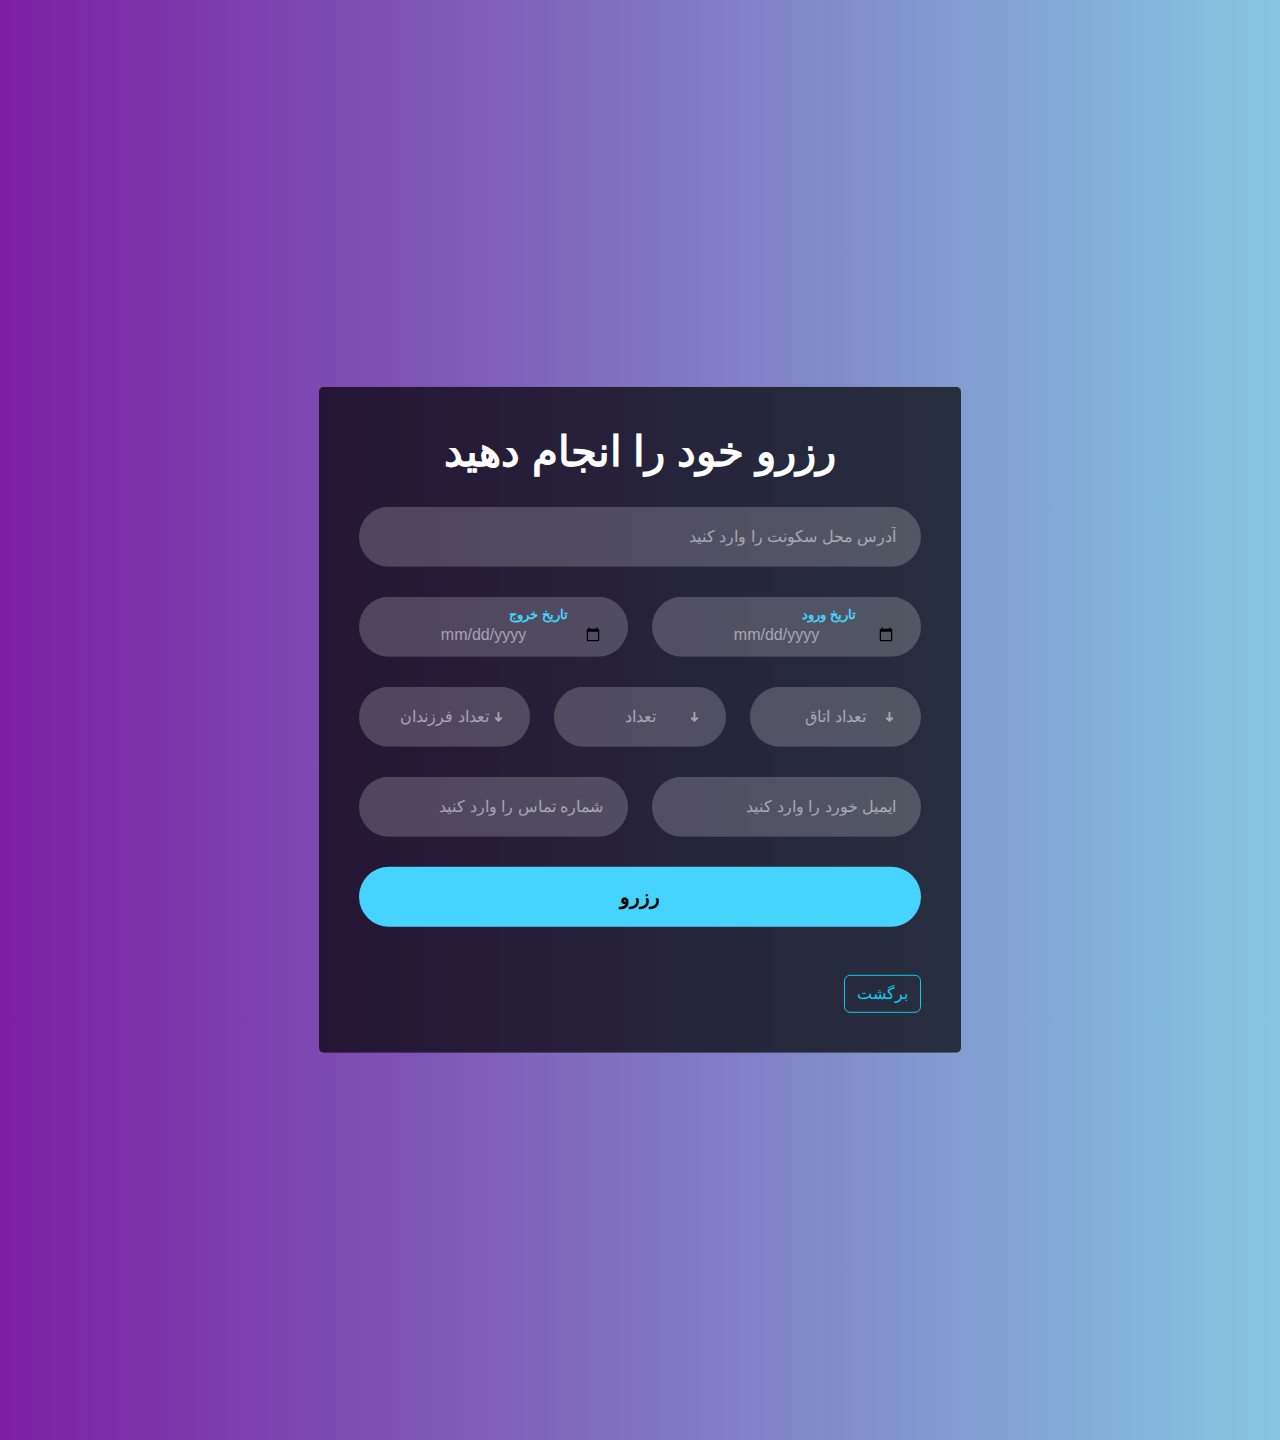
<file: proNahai/reser.html>
<!DOCTYPE html>
<html lang="fa" dir="rtl">

<head>
    <meta charset="UTF-8">
    <meta http-equiv="X-UA-Compatible" content="IE=edge">
    <meta name="viewport" content="width=device-width, initial-scale=1.0">
    <title>Reservation</title>
    <link rel="stylesheet" href="./assets/boot/css/bootstrap.rtl.css">
    <link rel="stylesheet" href="./assets/boot/css/res.css">
</head>

<body>
    <div id="booking" class="section">
        <div class="section-center">
            <div class="container">
                <div class="row">
                    <div class="booking-form">
                        <div class="form-header">
                            <h1>رزرو خود را انجام دهید
                            </h1>
                        </div>
                        <form>
                            <div class="form-group"> <input class="form-control" type="text"
                                    placeholder="آدرس محل سکونت را وارد کنید"> <span class="form-label">city</span>
                            </div>
                            <div class="row">
                                <div class="col-md-6 qs">
                                    <div class="form-group"> <input class="form-control qs" type="date" required>
                                        <span class="form-label">تاریخ ورود</span> </div>
                                </div>
                                <div class="col-md-6">
                                    <div class="form-group"> <input class="form-control qsa" type="date" required > <span
                                            class="form-label">تاریخ خروج</span> </div>
                                </div>
                            </div>
                            <div class="row">
                                <div class="col-md-4">
                                    <div class="form-group"> <select class="form-control a" required>
                                            <option value="" selected hidden>تعداد اتاق</option>
                                            <option>1</option>
                                            <option>2</option>
                                            <option>3</option>
                                        </select> <span class="select-arrow"></span> <span
                                            class="form-label">Rooms</span> </div>
                                </div>
                                <div class="col-md-4">
                                    <div class="form-group"> <select class="form-control a" required>
                                            <option value="" selected hidden>تعداد</option>
                                            <option>1</option>
                                            <option>2</option>
                                            <option>3</option>
                                        </select> <span class="select-arrow"></span> <span
                                            class="form-label">Adults</span> </div>
                                </div>
                                <div class="col-md-4">
                                    <div class="form-group"> <select class="form-control a" required>
                                            <option value="" selected hidden>تعداد فرزندان</option>
                                            <option>0</option>
                                            <option>1</option>
                                            <option>2</option>
                                        </select> <span class="select-arrow"></span> <span
                                            class="form-label">Children</span> </div>
                                </div>
                            </div>
                            <div class="row">
                                <div class="col-md-6">
                                    <div class="form-group"> <input class="form-control aa" type="email"
                                            placeholder="ایمیل خورد را وارد کنید"> <span class="form-label">Email</span> </div>
                                </div>
                                <div class="col-md-6">
                                    <div class="form-group"> <input class="form-control aa" type="tel"
                                            placeholder="شماره تماس را وارد کنید"> <span class="form-label">Phone</span> </div>
                                </div>
                            </div>
                            <div class="form-btn"> <button class="submit-btn">رزرو</button> </div>
                            <a type="button" href="./index.html" class="btn btn-outline-info mt-5">برگشت</a>
                        </form>
                    </div>
                </div>
            </div>
        </div>
    </div>
</body>

</html>
</file>
<file: proNahai/style.css>
@font-face {
    font-family: 'shabnam';
    src: url("./assets/font/Shabnam.Font.4.0.0_YasDL.com/Shabnam.ttf");
}

@font-face {
    font-family: 'adad';
    src: url("./assets/font/Shabnam.Font.4.0.0_YasDL.com/Shabnam-Light-FD-WOL.ttf");
}

body {
    font-family: 'shabnam';
    font-family: 'adad';
    background-color: rgb(246, 250, 253);
    font-weight: 600;
}

.navbar-brand {
    color: rgb(3, 107, 254);
    font-family: 'Lucida Sans', 'Lucida Sans Regular', 'Lucida Grande', 'Lucida Sans Unicode', Geneva, Verdana, sans-serif;
}

.logoo {
    font-size: xx-large;
    color: rgb(255, 255, 255);
}

.ey {
    font-size: 20px;
    color: #00e5ff;
}

.product-item {
    height: 350px;
}

.sd {
    font-family: 'adad';
}

.cvb {
    border: none;
    background-color: white;
    color: #006eff;
    margin-right: 5px;
}

.cvb:hover {
    font-weight: bolder;
    text-shadow: 2px 2px 22px black;
}

/* #va{
    width: 100px;
    border-radius: 10px;
} */
.btn-cool-blues {
    width: 110px;
    background: rgb(2, 0, 36);
    background: linear-gradient(0deg, rgba(2, 0, 36, 1) 0%, rgba(88, 88, 255, 1) 0%, rgba(122, 233, 255, 1) 98%);
    color: #fff;
    border: none;
}
.qwas{
    cursor: pointer;
}
.btn-rounded {
    border-radius: 35px;
}

.btn-cool-blues:hover {
    color: #eee;
}

.bbb {
    color: black;
    font-weight: bolder;
}

.bt {
    width: 50px;
}

.q {
    width: 380px;
}

#ba {
    height: 600px;
    background-size: cover;
}

#ca {
    width: 500px;
    background-size: cover;
}

.za h5 {
    font-size: medium;
    color: #86b6f6;
}

.za button {
    border-radius: 20px;
    border: none;
    width: 120px;
    background-color: #eaf3fa;
    color: #519cff;
}

.za p {
    margin-top: 20px;
    margin-bottom: 20px;
    color: rgba(0, 0, 0, 0.607);
}

#omd {
    display: none;
}

#e1 {
    height: 600px;
    background-size: cover;
}

#e2 {
    height: 600px;
    background-size: cover;
    display: none;
}

.card-body {
    margin-top: 100px;
    cursor: pointer;
    display: flex;
    flex-direction: column;
    align-items: center;
    justify-content: center;
    height: 120px;
    width: 200px;
    border-radius: 20px;
    background-color: rgb(255, 255, 255);
    box-shadow: 2px 2px 50px rgba(0, 0, 0, 0.137);
}

.we i {
    height: 40px;
    width: 40px;
    border-radius: 20px;
    background-color: #86b7f656;
    color: #006eff;
    font-size: x-large;
    display: grid;
    align-content: center;
    justify-content: center;
    margin-bottom: 10px;
}

.card-body:hover {
    transition: 0.6s all;
    background-color: #036bfe;
    color: #ffffff;

}

.card-body:hover .rr {
    transition: 0.6s all;
    color: #ffffff;
}

.ani {
    position: relative;
    animation: MoveUpDown 4s linear infinite;
}

.qzqz {
    width: 150px;
}

.ewr {
    font-size: medium;
    color: #86b6f6;
}

.cards-top {
    position: relative;
}

.fa-circle-heart {
    color: rgba(255, 255, 255, 0.489);

}

.cards-top img {
    height: 140px;
}

.poi {
    font-size: x-large;
    font-weight: bolder;
    z-index: 5;
    position: absolute;
    margin-top: 15px;
    margin-right: 175px;
}

.gheymat {
    font-weight: bolder;
    text-shadow: 2px 2px 3px black;
    margin-top: -38px;
    position: relative;
    width: 100px;
    border-radius: 20px;
    text-align: center;
    color: #00aeff;
    background-color: rgba(255, 255, 255, 0.489);
}

.cards {
    width: 15rem;
    height: 330px;
    background-color: #ffffff;
    box-shadow: 3px 3px 5px rgba(0, 0, 0, 0.105),
        -3px 3px 5px rgba(0, 0, 0, 0.105);
    border-radius: 30px;
}

.cards-title {
    font-weight: bold;
}

.cards:hover .cards-title {
    color: #006eff;
}

.cards img {
    z-index: 0;
    margin-top: 2px;
    position: relative;
    top: 2px;
}

.cards-bodyy {
    margin-right: 10px;
}

.zxc {
    border-radius: 15px;
    padding: 5px;
}

.cards-bottom {
    border-top: 1px solid rgba(0, 0, 0, 0.217);
    position: relative;
    top: 2px;
}

.fa-star {
    color: #036bfe;
}

.qwer {
    position: relative;
    top: 8px;
}

.cp {
    font-size: 12px;
}

.nafare {
    color: rgba(0, 0, 0, 0.626);
}

.lop {
    border-radius: 50px;
    color: #ffffff;
    background-image: url("./assets/img/pexels-vincent-rivaud-2227787\ copy\ \(Large\).jpg");
}

.opo {
    margin-top: 15px;
}

.pp1 {
    font-size: 100px;
    margin-top: 10px;
    position: relative;
}

.pp2 {
    margin-right: 180px;
}

.p1,
.p2 {
    font-weight: 400;
    position: relative;
}

.p1 {
    position: relative;
    top: 8px;
}

@keyframes MoveUpDown {

    0%,
    100% {
        bottom: 0;
    }

    50% {
        bottom: 20px;
    }
}

.anii {
    position: relative;
    animation: MoveUpDown1 6s linear infinite;
}
.wsd1{
    display: none;
}
.wert {
    margin-top: 100px;
}

.werty p {
    color: #00aeff;
    font-size: 22px;
}

.werty h2 {
    font-weight: 900;
    margin-bottom: 50px;
}

.cards-bodyyy {
    cursor: pointer;
    display: flex;
    flex-direction: column;
    justify-content: center;
    align-items: center;
    text-align: center;
    height: 280px;
    border-radius: 15px;
    box-shadow: 3px 3px 33px rgba(0, 0, 0, 0.279);
}

.cards-bodyyy:hover {
    transition: 0.6s all;
    background-color: #036bfe;
    color: #ffffff;
}

.cards-bodyyy:hover i {
    transition: 0.6s all;
    color: #ffffff;
}

.cards-bodyyy:hover p {
    transition: 0.6s all;
    color: #ffffff;
}

.cards-bodyyy p {
    margin-top: 5px;
    color: rgba(0, 0, 0, 0.402);
}

.cards-bodyyy h4 {
    margin-top: 20px;
    font-weight: bold;
}

.akha {
    font-size: xx-large;
    width: 60px;
    height: 60px;
    background-color: #86b7f656;
    color: #006eff;
    display: grid;
    justify-content: center;
    align-items: center;
    border-radius: 25px;
}

.avatar {
    width: 80px;
    height: 80px;
    border-radius: 50px;
}

.at {
    color: #006eff;
    margin-bottom: -3px;
}

.att {
    font-weight: 900;
}

.nazar {
    border-radius: 15px;
    border: 0.15px solid rgba(0, 0, 0, 0.053);
    background-color: #ffffff;
    display: flex;
    flex-direction: column;
    align-items: center;
}

.naza_pp {
    padding-left: 20px;
    padding-right: 20px;
    font-size: 14px;
    margin-top: 18px;
}

.naza_p {
    text-align: center;
    color: rgba(0, 0, 0, 0.53);
}

.zam {
    font-weight: 700;
    margin-top: 15px;
}

.fa-arrow-right {
    margin-right: 100px;
}

.fa-arrow-left {
    margin-left: 100px;
}

footer h4 {
    margin-right: 29px;
    border-bottom: 0.25px solid #ffffff;
}

footer li {
    cursor: pointer;
    margin-top: 10px;
    list-style: none;
    text-align: right;
}

footer {
    color: black;
    background-image: linear-gradient(180deg, rgba(2, 0, 36, 1) 0%, rgb(3, 107, 254) 0%, rgba(170, 241, 255, 0.591) 97%);
    ;
}

.hyyh h4 {
    color: #fff;
}

.logoo:hover {
    transition: 0.5s all;
    color: black;
}

#carouselExampleControls {
    margin-top: 25px;
}

@keyframes MoveUpDown1 {

    0%,
    100% {
        bottom: 0;
    }

    50% {
        bottom: 30px;
    }
}

.za p {
    width: 485px;
}

.arrow {
    font-size: x-large;
    color: black;
}

.carousel-control-next,
.carousel-control-prev {
    width: 0px;
}

.hyyh {
    margin-top: 90px;
}

.glow-on-hover {
    width: 220px;
    height: 50px;
    border: none;
    outline: none;
    color: #fff;
    background: rgba(17, 17, 17, 0);
    cursor: pointer;
    position: relative;
    z-index: 0;
    border-radius: 10px;
}

.glow-on-hover:before {
    content: '';
    background: linear-gradient(45deg, #ff0000, #ff7300, #fffb00, #48ff00, #00ffd5, #002bff, #7a00ff, #ff00c8, #ff0000);
    position: absolute;
    top: -2px;
    left:-2px;
    background-size: 400%;
    z-index: -1;
    filter: blur(5px);
    width: calc(100% + 4px);
    height: calc(100% + 4px);
    animation: glowing 20s linear infinite;
    opacity: 0;
    transition: opacity .3s ease-in-out;
    border-radius: 10px;
}

.glow-on-hover:active {
    color: #000
}

.glow-on-hover:active:after {
    background: transparent;
}

.glow-on-hover:hover:before {
    opacity: 1;
}

.glow-on-hover:after {
    z-index: -1;
    content: '';
    position: absolute;
    width: 100%;
    height: 100%;
    background: rgba(17, 17, 17, 0);
    left: 0;
    top: 0;
    border-radius: 10px;
}

@keyframes glowing {
    0% { background-position: 0 0; }
    50% { background-position: 400% 0; }
    100% { background-position: 0 0; }
}
.glow-on-hoverr {
    border: none;
    outline: none;
    color: rgb(46, 16, 235);
    background: rgba(17, 17, 17, 0);
    cursor: pointer;
    position: relative;
    z-index: 0;
    border-radius: 10px;
}

.glow-on-hoverr:before {
    content: '';
    background: linear-gradient(45deg, #ff0000c2, #ff7300be, #fffb00be, #48ff00, #00ffd5ce, #002aff69, #7b00ffa4, #ff00c8b4, #ff0000);
    position: absolute;
    top: -2px;
    left:-2px;
    background-size: 400%;
    z-index: -1;
    filter: blur(5px);
    width: calc(100% + 4px);
    height: calc(100% + 4px);
    animation: glowingg 20s linear infinite;
    opacity: 0;
    transition: opacity .3s ease-in-out;
    border-radius: 10px;
}

.glow-on-hoverr:active {
    color: #000
}

.glow-on-hoverr:active:after {
    background: transparent;
}

.glow-on-hoverr:hover:before {
    opacity: 1;
}

.glow-on-hoverr:after {
    z-index: -1;
    content: '';
    position: absolute;
    width: 100%;
    height: 100%;
    background: rgba(17, 17, 17, 0);
    left: 0;
    top: 0;
    border-radius: 10px;
}
footer li:hover{    
    font-size: large;
    border-bottom: 0.25px dashed rgb(255, 255, 255);

}

@keyframes glowingg {
    0% { background-position: 0 0; }
    50% { background-position: 400% 0; }
    100% { background-position: 0 0; }
}
.xdr{
    margin-top: 15px;
}
@media screen and (max-width: 400px) {
    #ba {
        height: 600px;
        width: 400px;
        background-size: contain;
    }
}

@media screen and (max-width: 1200px) {
    #ba {
        background-size: contain;
        background-repeat: no-repeat;
    }
}

@media screen and (min-width: 768px) and (max-width: 992px) {
    .wq {
        margin-bottom: 280px;
        position: relative;
        top: 90px;
    }

    .za p {
        width: 300px;
    }

    #ba {
        width: 350px;
    }
}

@media screen and (min-width: 992px) and (max-width: 1200px) {
    .wq {

        margin-bottom: 180px;
        position: relative;
        right: 35px;
    }
}

@media screen and (max-width: 768px) {
    .wq {
        position: relative;
        right: 50px;
    }

    .wq h1 {
        font-size: 27px;
    }

    .wq p {
        width: 300px;
        font-size: 12px;
    }
}

@media screen and (max-width: 768px) {
    #ba {
        height: 200px;
        position: relative;
        bottom: 230px;
    }

    .wq {
        position: relative;
        top: 550px;
        /* right: 20px; */
    }
}

button {
    color: #fff;
}

.ya {
    width: 880px;
    background-color: rgb(255, 255, 255);
    display: flex;
    align-items: center;
    border-radius: 20px;
}

@media screen and (max-width: 768px) {

    .wq p,
    .wq button {
        visibility: hidden;
    }

    .wq h1 {
        font-size: 30px;
    }

    .wq h1 {
        position: relative;
        right: -18px;
    }
}

@media screen and (min-width: 992px) and (max-width: 1200px) {
    #navbarNav {
        margin-right: 100px;
    }

    .va {
        position: relative;
        right: 100px;
    }
}

@media screen and (min-width: 1200px) and (max-width: 1400px) {
    #navbarNav {
        margin-right: 200px;
    }

    .va {
        position: relative;
        right: 200px;
    }
}

@media screen and (min-width: 1400px) {
    #navbarNav {
        margin-right: 300px;
    }

    .va {
        position: relative;
        right: 200px;
    }
}

@media screen and (min-width: 992px) {
    #ba {
        position: relative;
        top: -18px;
    }
}

.bbtt {
    box-shadow: 5px 25px 55px rgba(0, 0, 0, 0.822);
}

@media screen and (min-width: 576px) and (max-width: 768px) {
    .ya {
        position: relative;
        top: 300px;
        width: 550px;
    }

    .ya h4 {
        font-size: larger;
    }

    .ya p {
        font-size: small;
    }

    .wq h1 {
        position: relative;
        right: 40px;
    }

    .qaz {
        position: relative;
        top: 300px;
    }

    #e1 {
        display: none;
    }

    #e2 {
        position: relative;
        top: 30px;
        height: 550px;
        display: block;
    }

    .card-body {
        margin-top: 350px;
        height: 100px;
        width: 110px;
    }

    .rty {
        margin-top: -10px;
        margin-right: 175px;
        margin-bottom: -30px;
    }

    .rty h6 {
        margin-right: 35px;
    }

}

@media screen and (min-width: 768px) and (max-width: 992px) {
    .ya {
        position: relative;
        top: -200px;
        /* right: 30px; */
        width: 380px;
        height: 250px;
    }

    .ya h4 {
        font-size: larger;
    }

    .ya p {
        font-size: small;
    }

    .ax {
        position: relative;
        top: -15px;
    }

    .qaz {
        position: relative;
        top: -150px;
    }

    #ca {
        display: none;
    }

    #omd {
        display: block;
        width: 350px;
    }

    #e1 {
        display: none;
    }

    #e2 {
        position: relative;
        top: 30px;
        width: 370px;
        height: 650px;
        display: block;
    }

    .card-body {
        margin-top: -80px;
        height: 100px;
        width: 160px;
    }

    .slid_text {
        position: relative;
        top: 27px;
    }

}

@media screen and (min-width: 992px) and (max-width: 1200px) {
    .wq {
        position: relative;
        top: 40px;
    }

    .ya {
        background-color: rgba(255, 255, 255, 0.756);
        position: relative;
        top: -180px;
        /* right: 30px; */
        height: 80px;
        width: 580px;
    }

    .ya h4 {
        font-size: larger;
    }

    .ya p {
        font-size: small;
    }

    .slid_text {
        position: relative;
        top: 50px;
    }

    .qwert {
        position: relative;
        right: 153px;
    }
    .wsd{
        display: none;
    }
    .wsd1{
        display: block;
    }
}

@media screen and (min-width: 1200px) and (max-width: 1400px) {
    .ya {
        background-color: rgba(255, 255, 255, 0.756);
        position: relative;
        top: -160px;
        /* right: 30px; */
        width: 680px;
    }

    .ya h4 {
        font-size: larger;
    }

    .ya p {
        font-size: small;
    }

    .slid_text {
        margin-top: 70px;
    }

    .slid_text button {
        margin-right: 8px;
    }

    .slid_item {
        margin-top: -40px;
    }

}

@media screen and (min-width: 1400px) {
    .ya {
        background-color: rgba(255, 255, 255, 0.756);
        position: relative;
        top: -150px;
        /* right: 30px; */
        width: 780px;
    }

    .ya h4 {
        font-size: larger;
    }

    .ya p {
        font-size: small;
    }

    .slid_text {
        margin-top: 70px;
    }

    .slid_text button {
        margin-right: 8px;
    }

    .slid_item {
        margin-top: -40px;
    }

}

@media screen and (max-width: 576px) {

    .q {
        position: relative;
        top: -95px;
    }

    .ya {
        background-color: rgba(255, 255, 255, 0.756);
        position: relative;
        top: 220px;
        /* right: 30px; */
        width: 380px;
        right: 30px;
    }

    .ya h4 {
        font-size: medium;
    }

    .ya p {
        font-size: smaller;
    }

    .ya button {
        width: 80px;
    }

    .qaz {
        position: relative;
        top: 250px;
    }

    .za {
        margin-top: 30px;
    }

    #ca {
        display: none;
    }

    #omd {
        display: block;
        width: 350px;
    }

    #e1 {
        display: none;
    }

    #e2 {
        position: relative;
        top: 30px;
        width: 400px;
        height: 450px;
        display: block;
    }

    .card-body {
        margin-top: 280px;
        height: 100px;
        width: 90px;
    }

    .slid_text {
        margin-right: 0px;
    }

    .slid_item .cards {
        margin-right: 100px;
    }

}

@media screen and (min-width: 347px) {
    .slid_item .cards {
        margin-right: 50px;
    }
}

@media screen and (min-width: 510px) and (max-width: 576px) {
    #e2 {
        position: relative;
        right: 80px;
    }

    .ya {
        background-color: rgba(255, 255, 255, 0.756);
        position: relative;
        top: 290px;
        /* right: 30px; */
        width: 480px;
        right: 30px;
    }

    .po {
        position: relative;
        right: 80px;
    }

    .ya h4 {
        font-size: medium;
    }

    .ya p {
        font-size: smaller;
    }

    .ya button {
        width: 80px;
    }

    .wq h1 {
        position: relative;
        right: 10px;
    }

    .zx {
        position: relative;
        top: -80px;
    }

    .card-body {
        margin-top: 280px;
        height: 100px;
        width: 105px;
    }


}

@media screen and (max-width: 992px) {
    .pp2 {
        margin-right: 30px;
    }
}

@media screen and (max-width: 400px) {
    .pp2 {
        margin-right: 0px;
    }

    .pp1 {
        font-size: 20px;
    }

    .p1,
    .p2 {
        font-size: 10px;
    }
}

@media screen and (min-width: 403px) and (max-width: 540px) {
    .pp2 {
        margin-right: 0px;
    }

    .pp1 {
        font-size: 65px;
    }

    .p1,
    .p1 {
        font-size: 0px;
    }
}

@media screen and (max-width: 510px) {
    .za p {
        width: 415px;
    }

}

@media screen and (min-width: 300px) and (max-width: 510px) {
    .navbar-toggler-icon {
        margin-right: 120px;
    }
}

/* 
@media screen and  (max-width: 350px) {
    .nh {
        display: none;
    }

    .sdf {
        position: relative;
        right: -90px;
    }

    .inn {
        width: 320px;
        height: 380px;
    }

    .nii {
        margin-top: -30px;
        margin-right: 55px;
    }

    .cde {
        display: none;
    }

    .poikl {
        margin-top: -70px;
        position: relative;
        top: 470px;
        z-index: 5;
    }

    .qsc {
        margin-bottom: -100px;
        position: relative;
        right: 00px;
    }

    .qsc h6 {
        margin-right: 30px;
    }
}
@media screen and (min-width: 350px) and (max-width: 463px){
    .nh {
        display: none;
    }

    .sdf {
        position: relative;
        right: -90px;
    }

    .inn {
        margin-right: 27px;
        width: 320px;
        height: 380px;
    }

    .nii {
        margin-top: -30px;
        margin-right: 75px;
    }

    .cde {
        display: none;
    }

    .poikl {
        margin-top: -70px;
        position: relative;
        top: 470px;
        z-index: 5;
    }

    .qsc {
        margin-bottom: -100px;
        position: relative;
        right: 00px;
    }

    .qsc h6 {
        margin-right: 30px;
    }
}
@media screen and (min-width: 463px) and (max-width: 576px) {
    .sdf {
        position: relative;
        right: -35px;
    }

    .sdf .cards {
        margin-right: -98px;
        width: 220px;
        height: 340px;
    }

    .sdf .cards .poi {
        position: absolute;
        right: -13px;
    }

    .cde {
        display: none;
    }

    .poikl {
        position: relative;
        top: 470px;
        right: 135px;
        z-index: 5;
    }

    .qsc {
        margin-bottom: -100px;
        position: relative;
        right: 140px;
    }

    .qsc h6 {
        margin-right: 30px;
    }
} */
@media screen and (max-width: 500px) {
    .zxcvbn {
        display: none;
    }
}

@media screen and (min-width: 768px) and (max-width: 4000px) {
    .fa-arrow-right {
        margin-right: 400px;
    }

    .fa-arrow-left {
        margin-left: 400px;
    }
}

@media screen and (min-width: 992px){
    .navnav * {
        box-sizing: border-box;
        transition: all .35s ease;
    }
    
    .navnav li {
        display: inline-block;
        list-style: outside none none;
    }
    
    .navnav .bbb {
        padding: .5em .8em;
        color: rgb(0, 0, 0);
        position: relative;
        text-decoration: none;
        font-size: 20px;
    }
    
    .navnav .bbb::before,
    .navnav .bbb::after {
        content: '';
        height: 14px;
        width: 14px;
        position: absolute;
        transition: all .35s ease;
        opacity: 0;
    }
    
    .navnav .bbb::before {
        content: '';
        right: 0;
        top: 0;
        border-top: 3px solid #006eff;
        border-right: 3px solid #006eff;
        transform: translate(-100%, 50%);
    }
    
    .navnav .bbb:after {
        content: '';
        left: 0;
        bottom: 0;
        border-bottom: 3px solid #006eff;
        border-left: 3px solid #006eff;
        transform: translate(100%, -50%)
    }
    
    .navnav .bbb:hover:before,
    .navnav .bbb:hover:after {
        transform: translate(0, 0);
        opacity: 1;
    }
    
    .navnav .bbb:hover {
        color: #006eff;
    }
}
@media screen and (max-width: 992px){
    .bbb:hover {
        font-size: larger;
        margin-bottom: 10px;
        width: 85px;
        transition: 0.4s all;
        border-bottom: 0.5px dashed #006eff;
        color: #006eff;
    }
}
@media screen and (max-width: 500px){
    .hyyh li{
        font-size: small;
    }
    .hyyh h4{
        font-size: medium;
    }
    .ded{
        display: none;
    }
    .aqaq{
        text-align: center;
    }
}
@media screen and (max-width: 767px){
    .ded{
        display: none;
    }
    .aqaq{
        text-align: center;
    }
}
@media screen and (min-width: 450px) and (max-width: 574px){
    .vfr{
        margin-right: 150px;
    }
    .cdee{
        margin-right: 80px;
    }
}
</file>
<file: proNahai/assets/boot/css/res.css>
body {
    background-image: linear-gradient(to right, #7B1FA2, #85c7e1)
}

.section {
    position: relative;
    height: 160vh;
}

.section .section-center {
    position: absolute;
    top: 50%;
    left: 0;
    right: 0;
    transform: translateY(-50%)
}

#booking {
    font-family: 'Raleway', sans-serif
}

.booking-form {
    position: relative;
    max-width: 642px;
    max-height: 1600px;
    width: 100%;
    margin: auto;
    padding: 40px;
    overflow: hidden;
    border-radius: 5px;
    z-index: 20
}

.booking-form::before {
    content: '';
    position: absolute;
    left: 0;
    right: 0;
    bottom: 0;
    top: 0;
    background: rgba(0, 0, 0, 0.7);
    z-index: -1
}

.booking-form .form-header {
    text-align: center;
    position: relative;
    margin-bottom: 30px
}

.booking-form .form-header h1 {
    font-weight: 700;
    text-transform: capitalize;
    font-size: 42px;
    margin: 0px;
    color: #fff
}

.booking-form .form-group {
    position: relative;
    margin-bottom: 30px
}

.booking-form .form-control {
    background-color: rgba(255, 255, 255, 0.2);
    height: 60px;
    padding: 0px 25px;
    border: none;
    border-radius: 40px;
    color: #fff;
    box-shadow: 0px 0px 0px 2px transparent;
    transition: 0.2s
}


.booking-form .form-control::placeholder {
    color: rgba(255, 255, 255, 0.5)
}

.booking-form .form-control:focus {
    box-shadow: 0px 0px 0px 2px #46d4ff
}

.booking-form input[type="date"].form-control {
    padding-top: 16px
}

.booking-form input[type="date"].form-control:invalid {
    color: rgba(255, 255, 255, 0.5)
}

.booking-form input[type="date"].form-control+.form-label {
    opacity: 1;
    top: 10px
}

.booking-form select.form-control {
    -webkit-appearance: none;
    -moz-appearance: none;
    appearance: none
}

.booking-form select.form-control:invalid {
    color: rgba(255, 255, 255, 0.5)
}

.booking-form select.form-control+.select-arrow {
    position: absolute;
    right: 15px;
    top: 50%;
    transform: translateY(-50%);
    width: 32px;
    line-height: 32px;
    height: 32px;
    text-align: center;
    pointer-events: none;
    color: rgba(255, 255, 255, 0.5);
    font-size: 14px
}

.booking-form select.form-control+.select-arrow:after {
    content: '\279C';
    display: block;
    -webkit-transform: rotate(90deg);
    transform: rotate(90deg)
}

.booking-form select.form-control option {
    color: #000
}

.booking-form .form-label {
    position: absolute;
    top: -10px;
    left: 150px;
    opacity: 0;
    color: #46d4ff;
    font-size: 13px;
    font-weight: 700;
    text-transform: uppercase;
    letter-spacing: 1.3px;
    height: 15px;
    line-height: 15px;
    transition: 0.2s all;
}

.booking-form .form-group.input-not-empty .form-control {
    padding-top: 16px
}

.booking-form .form-group.input-not-empty .form-label {
    opacity: 1;
    top: 10px
}

.booking-form .submit-btn {
    color: rgb(0, 0, 0);
    background-color: #46d4ff;
    font-weight: 700;
    height: 60px;
    padding: 10px 30px;
    width: 100%;
    border-radius: 40px;
    border: none;
    text-transform: uppercase;
    font-size: 20px;
    letter-spacing: 1.3px;
    transition: 0.2s all
}

.booking-form .submit-btn:hover,
.booking-form .submit-btn:focus {
    opacity: 0.9
}
.qs{
    text-align: center;
}
.qsa{
    text-align: center;
}
.a{
    text-align: center;
}
.aa{
    text-align: right;
}
.za{
    font-size: 50px;
}
</file>
